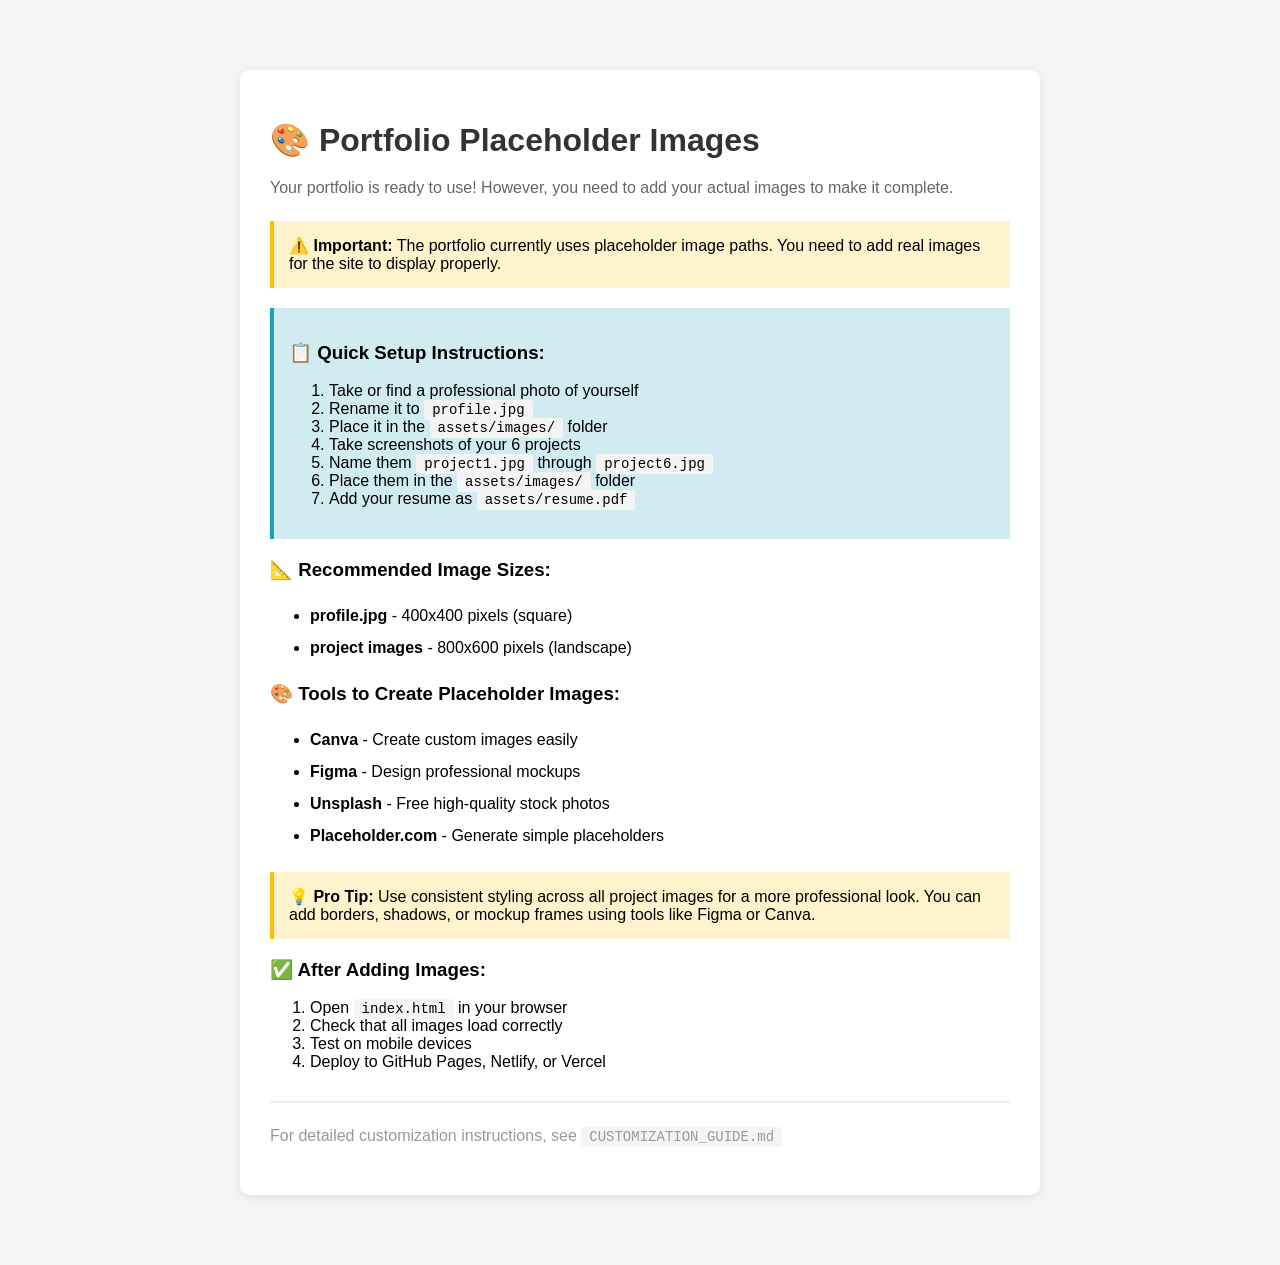
<file: create-placeholders.html>
<!DOCTYPE html>
<html lang="en">
<head>
    <meta charset="UTF-8">
    <meta name="viewport" content="width=device-width, initial-scale=1.0">
    <title>Generate Placeholder Images</title>
    <style>
        body {
            font-family: Arial, sans-serif;
            max-width: 800px;
            margin: 50px auto;
            padding: 20px;
            background: #f5f5f5;
        }
        .container {
            background: white;
            padding: 30px;
            border-radius: 10px;
            box-shadow: 0 2px 10px rgba(0,0,0,0.1);
        }
        h1 { color: #333; margin-bottom: 10px; }
        p { color: #666; line-height: 1.6; }
        .note {
            background: #fff3cd;
            border-left: 4px solid #ffc107;
            padding: 15px;
            margin: 20px 0;
        }
        .instructions {
            background: #d1ecf1;
            border-left: 4px solid #17a2b8;
            padding: 15px;
            margin: 20px 0;
        }
        ul { line-height: 2; }
        code {
            background: #f4f4f4;
            padding: 2px 8px;
            border-radius: 3px;
            font-size: 14px;
        }
    </style>
</head>
<body>
    <div class="container">
        <h1>🎨 Portfolio Placeholder Images</h1>
        <p>Your portfolio is ready to use! However, you need to add your actual images to make it complete.</p>
        
        <div class="note">
            <strong>⚠️ Important:</strong> The portfolio currently uses placeholder image paths. You need to add real images for the site to display properly.
        </div>

        <div class="instructions">
            <h3>📋 Quick Setup Instructions:</h3>
            <ol>
                <li>Take or find a professional photo of yourself</li>
                <li>Rename it to <code>profile.jpg</code></li>
                <li>Place it in the <code>assets/images/</code> folder</li>
                <li>Take screenshots of your 6 projects</li>
                <li>Name them <code>project1.jpg</code> through <code>project6.jpg</code></li>
                <li>Place them in the <code>assets/images/</code> folder</li>
                <li>Add your resume as <code>assets/resume.pdf</code></li>
            </ol>
        </div>

        <h3>📐 Recommended Image Sizes:</h3>
        <ul>
            <li><strong>profile.jpg</strong> - 400x400 pixels (square)</li>
            <li><strong>project images</strong> - 800x600 pixels (landscape)</li>
        </ul>

        <h3>🎨 Tools to Create Placeholder Images:</h3>
        <ul>
            <li><strong>Canva</strong> - Create custom images easily</li>
            <li><strong>Figma</strong> - Design professional mockups</li>
            <li><strong>Unsplash</strong> - Free high-quality stock photos</li>
            <li><strong>Placeholder.com</strong> - Generate simple placeholders</li>
        </ul>

        <div class="note">
            <strong>💡 Pro Tip:</strong> Use consistent styling across all project images for a more professional look. You can add borders, shadows, or mockup frames using tools like Figma or Canva.
        </div>

        <h3>✅ After Adding Images:</h3>
        <ol>
            <li>Open <code>index.html</code> in your browser</li>
            <li>Check that all images load correctly</li>
            <li>Test on mobile devices</li>
            <li>Deploy to GitHub Pages, Netlify, or Vercel</li>
        </ol>

        <p style="margin-top: 30px; padding-top: 20px; border-top: 2px solid #eee; color: #999;">
            For detailed customization instructions, see <code>CUSTOMIZATION_GUIDE.md</code>
        </p>
    </div>
</body>
</html>
</file>
